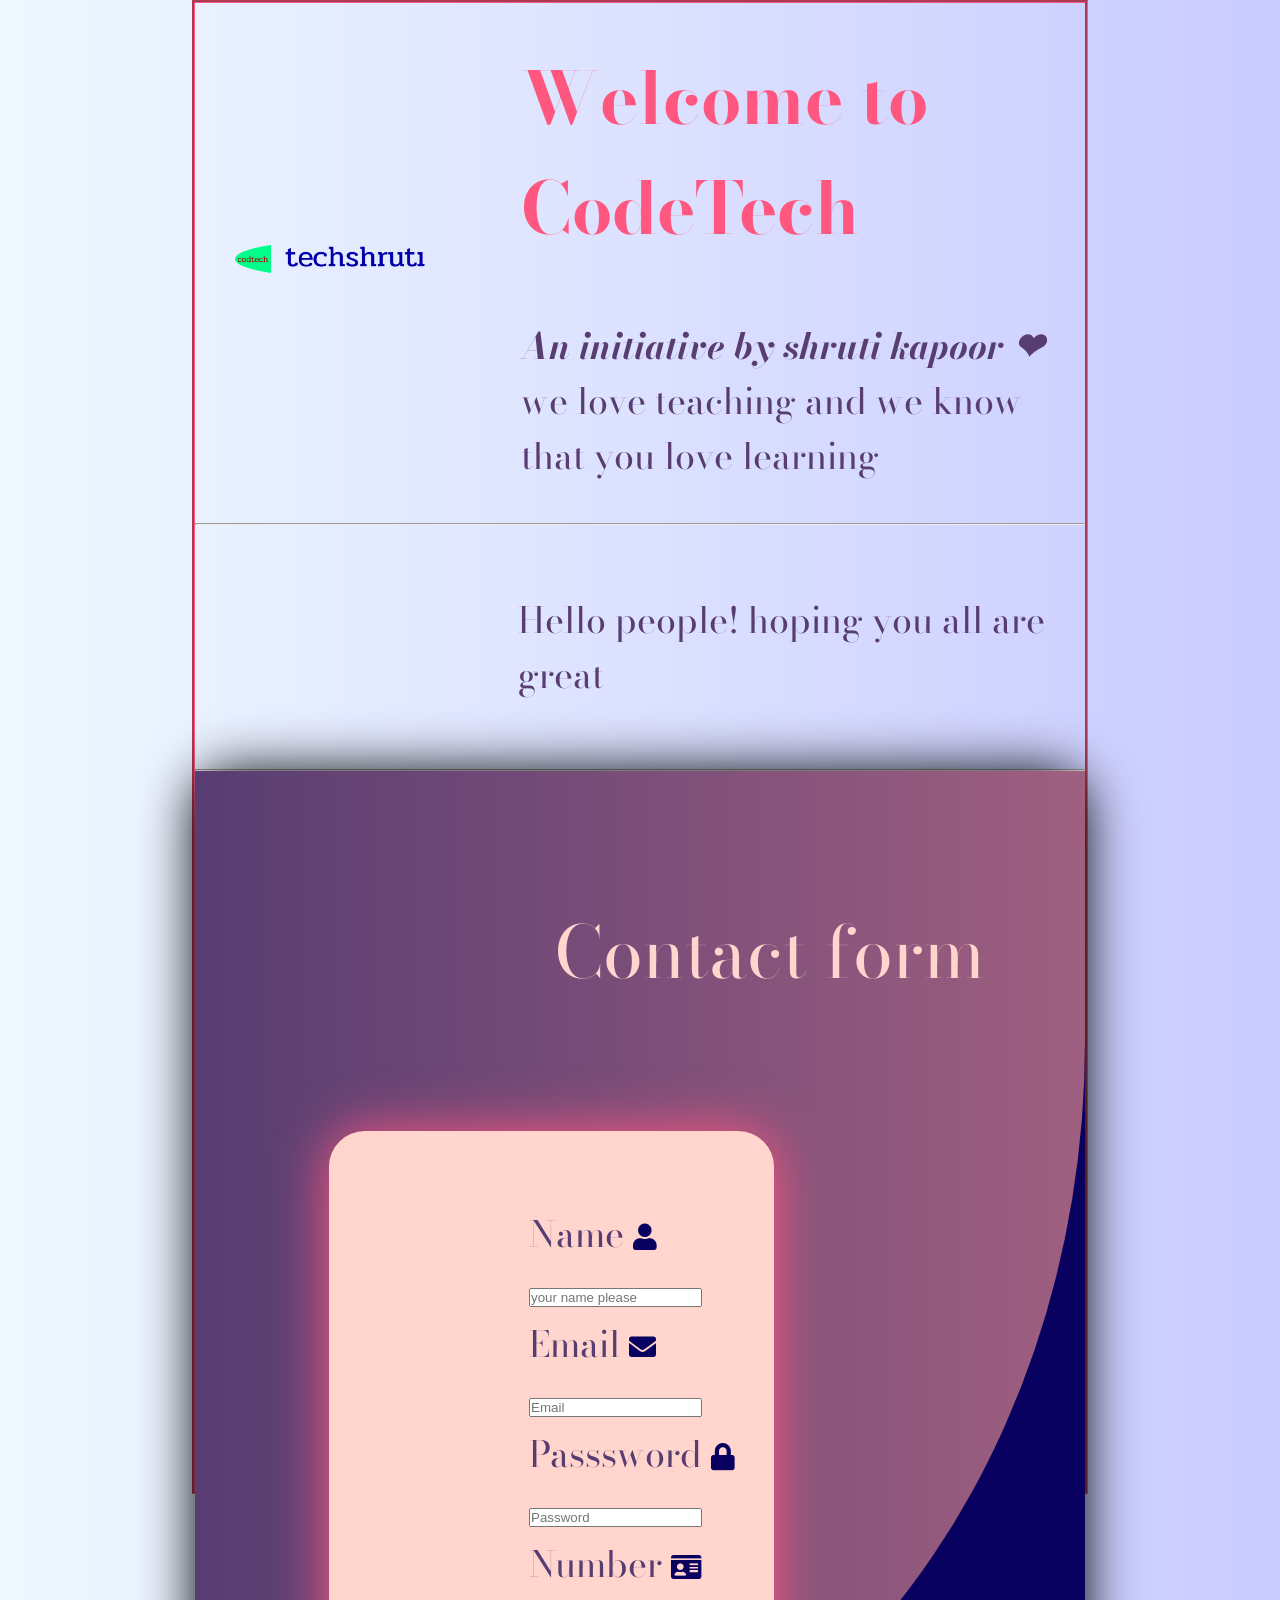
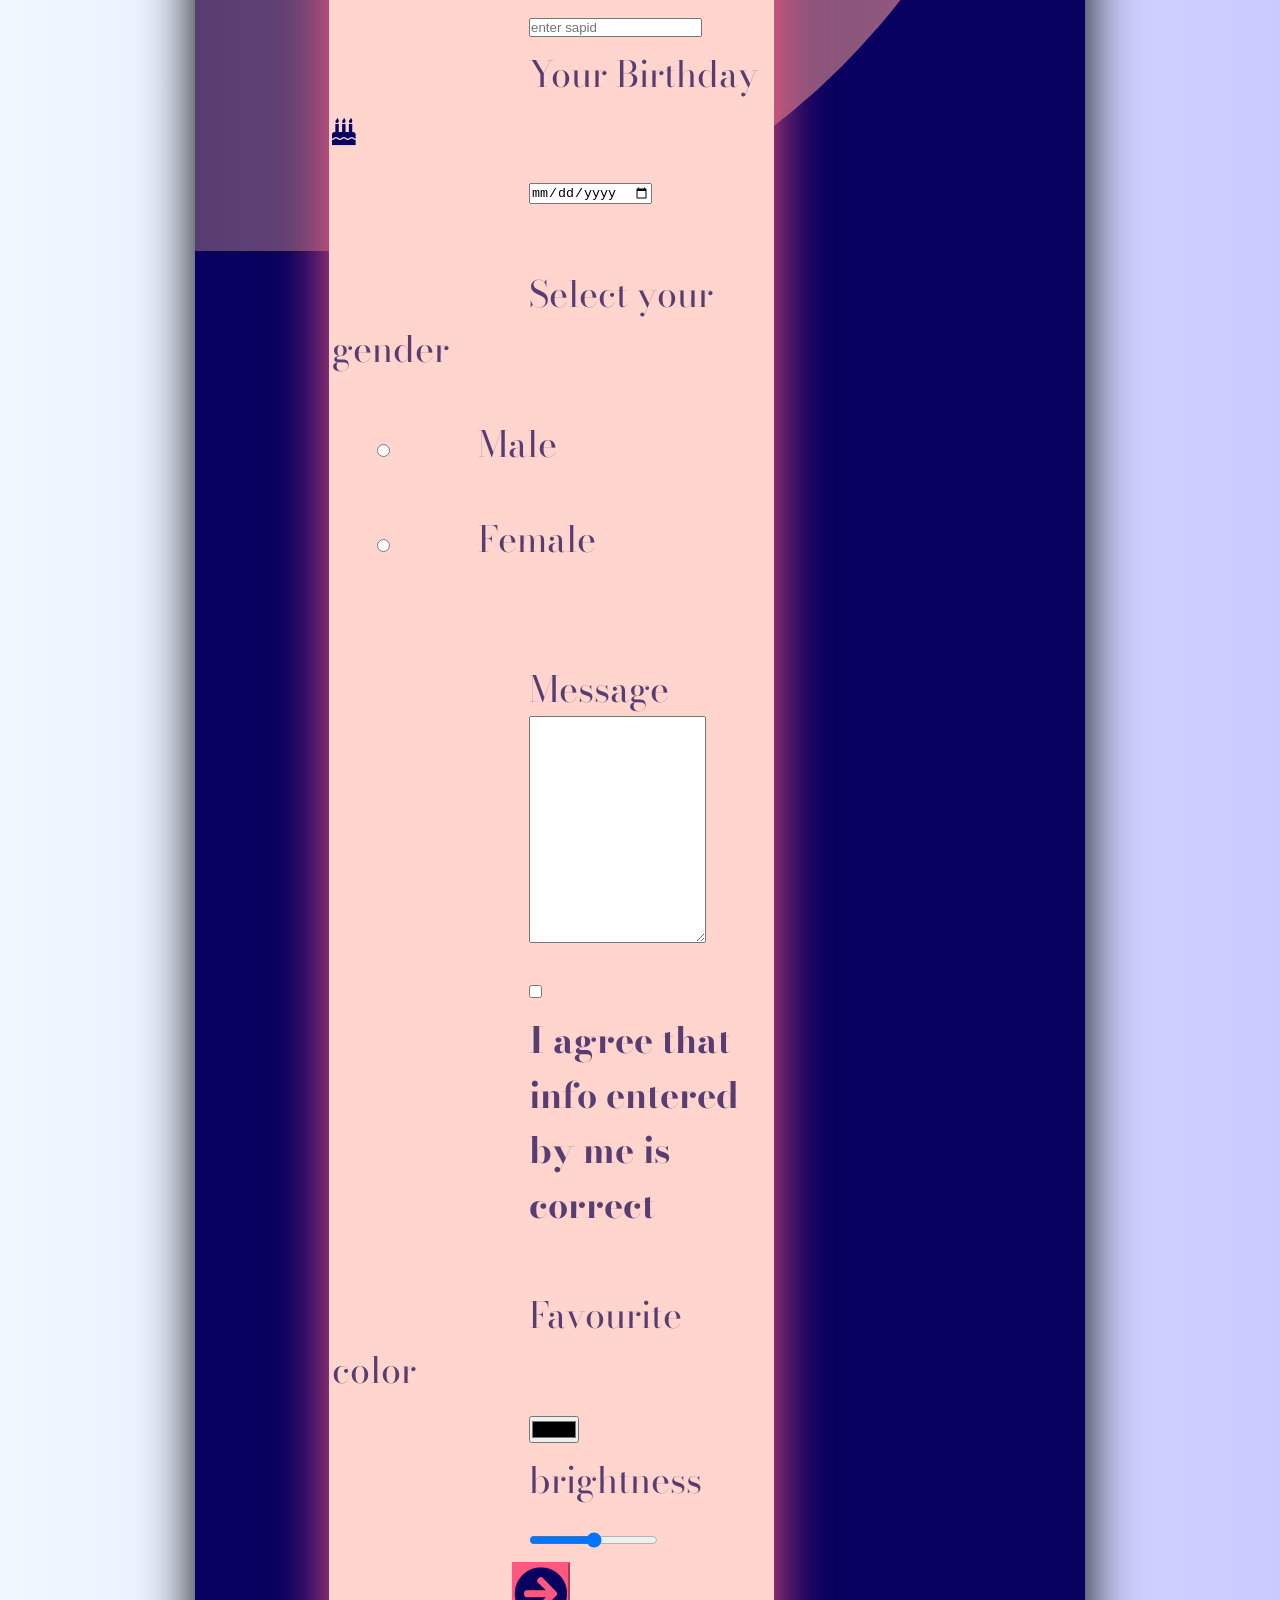
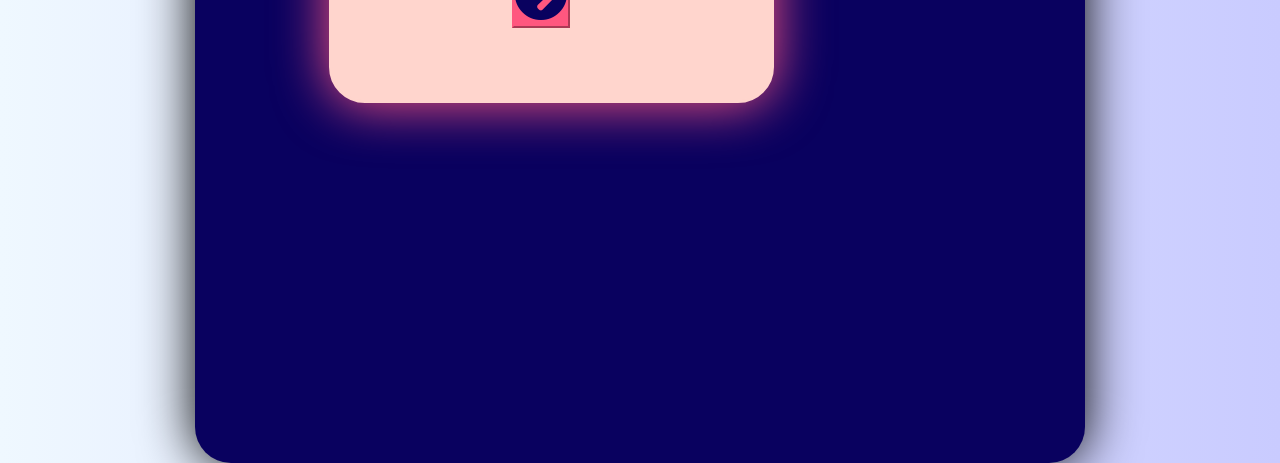
<file: index.html>
<!DOCTYPE html>
<html lang="en" dir="ltr">
  <head>
    <meta name="viewport" content="width=device-width,initial-scale=1">
    <meta charset="utf-8">
    <title>  ֆhruti's learning hub 🦠</title>
    <link rel="stylesheet" href="https://pro.fontawesome.com/releases/v5.10.0/css/all.css" integrity="sha384-AYmEC3Yw5cVb3ZcuHtOA93w35dYTsvhLPVnYs9eStHfGJvOvKxVfELGroGkvsg+p" crossorigin="anonymous"/>
    <link rel="stylesheet" href="main.css">
    <link rel="preconnect" href="https://fonts.gstatic.com">
<link href="https://fonts.googleapis.com/css2?family=Bodoni+Moda:wght@600&display=swap" rel="stylesheet">
<link rel="icon" href="C:\Users\hp\Desktop\sem4\shrutikapoor_43\a.ico">
<meta name="viewport" content="width=device-width,initial-scale=1,maximum-scale=1,user-scalable=no">
<meta http-equiv="X-UA-Compatible" content="IE=edge,chrome=1">
<meta name="HandheldFriendly" content="true">

  </head>
  <body>

    <table class="PO" cellspacing="40">
      <tr>
        <td>  <a href=" https://shrutikapoor418.wixsite.com/codetechlearnwithme"><img class="l" src="techshruti.png" alt="CodeTech"></a></td>
        <td>
          <h1>Welcome to CodeTech</h1>
          <br><p><em><strong>An initiative by shruti kapoor ❤</strong></em></p>
          <p>we love teaching and we know that you love learning</p></td>
      </tr>
    </table>



  <hr>
  <table cellspacing="40">
    <tr>
      <td>  <iframe class="s" src="https://giphy.com/embed/GqtNlBsWoEXDy" width="480" height="270" frameBorder="0" class="giphy-embed" allowFullScreen></iframe><p><a href="https://giphy.com/gifs/GqtNlBsWoEXDy"></a></p></td>
      <td><p>Hello people!  hoping you all are great</p></td>
    </tr>



  </table>
  <hr>
  <div id="wrapper">
    <div class="form-container">
      <span class="col-heading">Contact form</span>
      <form class="" action="mailto:shrutikapoor418@gmail.com" method="post" enctype="text/plain" >




<div class="input-group">



 <label>Name</label>
<i class="fas fa-user"></i>
<br>
<input type="text" placeholder="your name please" name="Name" value="" required>
<span class="bar"></span>

</div>

<div class="input-group">
  <label>Email</label>
<i class="fas fa-envelope"></i>
<br>
<input type="email" placeholder="Email" name="" value="" required>
<span class="bar"></span>


</div>

<div class="input-group">
  <label>Passsword</label>
<i class="fas fa-lock"></i>
<br>
<input type="password" placeholder="Password" name="Password" value="" required>
<span class="bar"></span>
</div>

<div class="input-group">
  <label>Number</label>
<i class="fas fa-id-card"></i>
<br>
<input type="number" placeholder="enter sapid" name="Number" value="" required>
<span class="bar"></span>
</div>

<div class="input-group">
  <label>Your Birthday</label>
<i class="fas fa-birthday-cake"></i>
<br>
<input type="date" placeholder="dob" name="your birthday" value="" required>
<span class="bar"></span>
</div>
<br>
<label>Select your gender</label><table  cellspacing="40">


<tr>

<td class="u"><input class="" type="radio" name="Male" value=""></td>
<td><label class="" for="Male">Male</label></td>

</tr>
<tr><td><input class="" type="radio" name="Female" value=""></td>
  <td><label class="" for="Female">Female</label></td>


</tr>
</table>
</label>
<br>

<label>Message</label>
<br>
<textarea name="Message" rows="15" cols="20"></textarea>
<br>
<input type="checkbox" name="agree" value=""><label>    <h4 class="pan">I agree that info entered by me is correct</h4></label>
<br>
<label>Favourite color</label>
<br>
<input type="color" name="Favourite color" value="">
<br>
<label> brightness</label>
<br>
<input type="range" name="my phone's brightness" value="">
<div class="input-group">

<button class="q"><i class="fas fa-arrow-circle-right"></i></button>

      </form>

    </div>

  </div>
<!--<h3>Education</h3>
<ol type="a">
  <li><a href="https://www.google.com/search?gs_ssp=eJzj4tVP1zc0zDBKN6wyNC4xYLRSNagwtjSwNEoyszCwTDW2TDMytTKoSDYxMkkysExJTjQxNDU3M_SSLMlIVUgszkzMUyhOzsjPz1FISc0oSkwpzQMAej4Xxg&q=the+asian+school+dehradun&rlz=1C1RLNS_enIN880IN880&oq=the+as&aqs=chrome.1.69i57j46i39i175i199j0i395i457j46i395i433j0i395i433j69i65j69i60l2.4064j1j7&sourceid=chrome&ie=UTF-8 ">THE ASIAN SCHOOL</a></li>
  <li><a href=" https://www.google.com/search?gs_ssp=eJzj4tLP1TcwMzM0sLA0YPRiKS1ILQYAJ9wEig&q=upes&rlz=1C1RLNS_enIN880IN880&oq=upes&aqs=chrome.1.69i60j46i275i457j69i60l4j69i65l2.3243j1j4&sourceid=chrome&ie=UTF-8">UPES</a></li>
  <LI>NIT TRICHY</LI>
</ol>
<br>
<h2><a href="C:\Users\hp\Desktop\sem4\shrutikapoor_43\touch.html ">Be in touch today</a></h2>
<br>
<table border="1">
  <thead>
  <tr style="">
    <th>sno</th>
    <th>name of subject</th>
    <th>marks</th>
  </tr>
  </thead>
  <tbody>
    <tr>
      <td>1</td>
      <td>os</td>
      <td>95</td>
    </tr>
  </tbody>
</table>
<br>
<hr>
<br><hr>
<h1>MY SKILLS</h1>
<table  style="" cellspacing="2" cellpadding ="14">
<tr>
  <tr>
    <td>
      Operating System
    </td>
    <td>❤❤❤❤❤</td>
    <td>OOAD</td>
  <td>❤❤❤❤❤</td>
  </tr>
  <tr>
    <td>java</td>
      <td>❤❤❤</td>
    <td>CSA</td>
      <td>❤❤❤❤</td>
  </tr>
  <tr>
    <td>SQL</td>
        <td>❤❤❤❤❤</td>
    <td>PL/SQL</td>
      <td>❤❤❤❤❤</td>
</tr>
</table>
<form class="" action="mailto:shrutikapoor418@gmail.com" method="post" enctype="text/plain" >
  <label>your firstname</label>
  <br>
  <input type="text" name="" value="">
<br>  <label>email address</label>
  <br><input type="email" name="email address" value="">
  <br> <label>password</label>
  <br> <input type="password" name="password" value="">
  <br>
  <br><label for="">read above tand condition</label>
  <br>
  <input type="date" name="" value="">
<br>
<input type="email" name="" value="">
<br>
<br>
<label>do you like me?</label>
<br>
<input type="radio" name="do you like me?" value="yes"> <label for="yes">yes</label>
<br>
<input type="radio" name="do you like me?" value="no"> <label for="no">no</label>
<br>
<input type="checkbox" name="" value="">
<br>
<label>range</label>
<input type="range" name="range" value="">
<br>'<input type="file" name="" value="">'<br>
<br>
<label>enter the message</label>
<textarea name="enter the message" rows="8" cols="80"></textarea>
<input type="color" name="" value="">
<input type="submit" name="" value="">
</form>
-->
  </body>
</html>
</file>
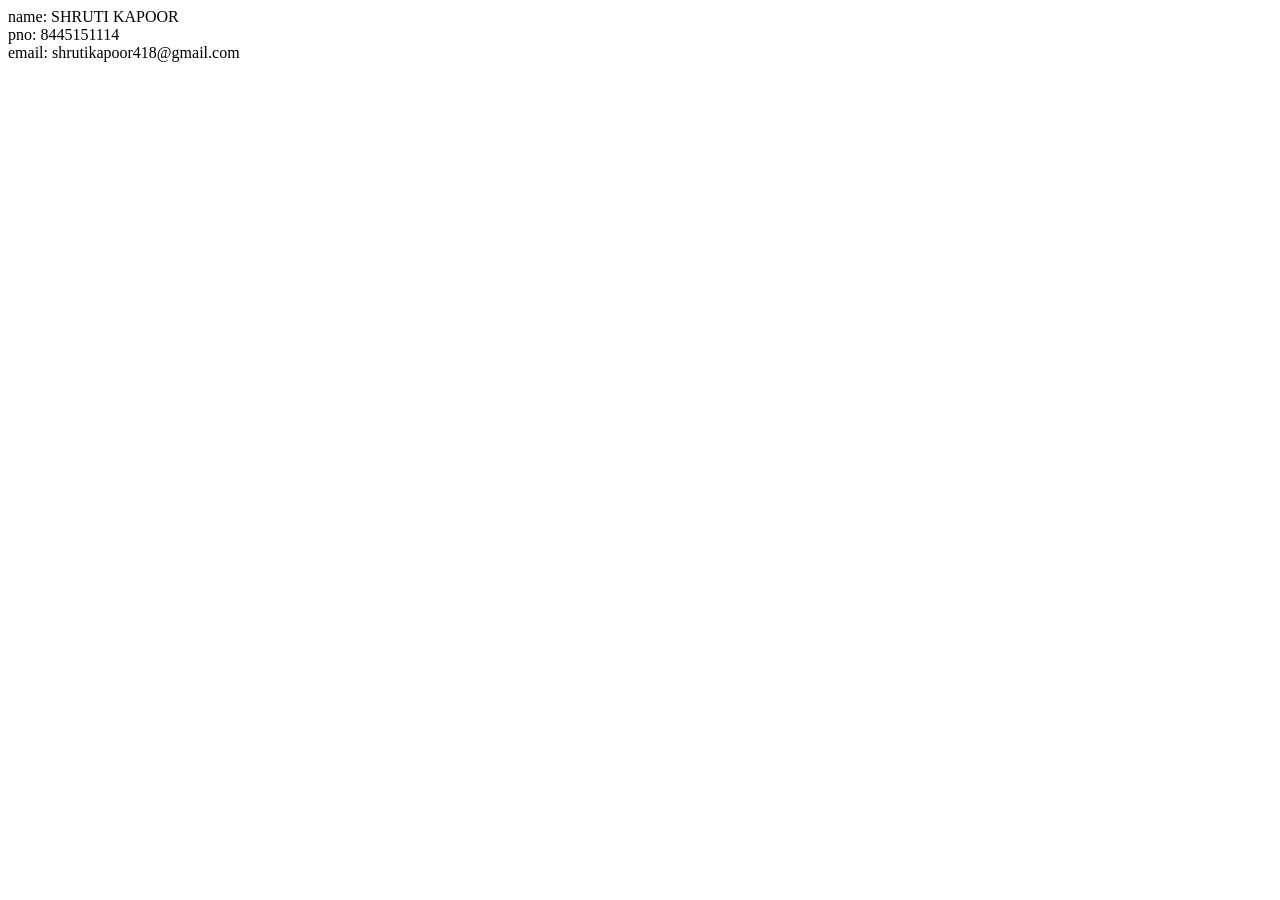
<file: touch.html>
<!DOCTYPE html>
<html lang="en" dir="ltr">
  <head>
    <meta charset="utf-8">
    <title>contact me</title>
  </head>
  <body>

    name: SHRUTI KAPOOR
    <br>
    pno:  8445151114
    <br>
    email: shrutikapoor418@gmail.com

  </body>
</html>
</file>
<file: main.css>
*{
  margin:0;
  padding: 0;
  box-sizing:border-box;
}
html{
  font-size: 4vh;
  font-family: 'Bodoni Moda', serif;
}
body{
  background-color: #f8f1f1;
  margin-left: 15%;

  margin-right: 15%;
  margin-bottom: 15%;

  border-style:groove;
  border-color: #ff577f;
    background: linear-gradient(to right,#eff8ff,#c9cbff);
}
h1{
  color: #ff577f;;
}
p
{
  color: #583d72;
}
.l:hover
{
  background-color: #ff577f;
}
#wrapper{
  width:100%;
  height: 80vh;
  margin:0 auto;
  justify-content: center;
  align-items: center;

}
.form-container{
  width:100%;
  max-width: 40rem;
  background-color:  #09015f;
  position: relative;
  padding: 10rem 0;
  box-shadow: 0 1px 1.5rem;
  border-radius: 1rem;
  z-index: 1;
}
.form-container::before{
  content: ' ';
  position: absolute;
  top:0;
  left: 0;
  width:100%;
  height: 30rem;
  background: linear-gradient(to left,#9f5f80,#583d72);
  z-index: -1;
border-bottom-right-radius:  75%;
}
.col-heading{
  color:  #ffd5cd;
  font-size: 2rem;
  position: absolute;
  align-items: center;
  top:3.5rem;
  left:10rem;
}
form{

padding: 2rem 0;
background-color: #ffd5cd;
border-radius: 1rem;
box-shadow: 0 1px 1.5rem #ff577f;
height: 30%;
width:50%;
color: #583d72;
margin-left: 15%;
border-style: solid;

border-color: #ffd5cd;
}
input-group{
  width:90%;
  margin: 30px;
  position: relative;
  display: flex;
  align-items: baseline;

}
.d{
margin-left: 30px;
}
.input-group>i{
  font-size:0.75rem;
margin-right: 0.75rem;
color:#09015f;

}
.input-group .bar{
  position:absolute;
  left: 0;
  bottom: 0;
}
.p{
margin-right: 45%;
}
label,input,textarea,range,color,.pan,button,.u{
  margin-left: 45%;
align-items: center;
}

.q{
  font-size:1.5rem;
margin-left: 5rem;
color:#09015f;
border-color: #ff577f;
background-color: #ff577f;
align-items: center;
}
.input-group .bar::before{
  content:' ';
  position:absolute;
  background-color: #ff577f;
  width: 0;
  height: 2px;
  transition: width 650ms;
}
.input-group input:focus+.bar::before{
  width:100%;
}
.s{
  border-radius: 100%;
  height: 50%;
  width:60%;
}

.l{
  height:40%;
  width:80%;
  border-radius: 100%;
}


/* Media Queries: Tablet Landscape */
@media screen and (max-width: 1060px) {
    #primary { width:67%; }
    #secondary { width:30%; margin-left:3%;}
}

/* Media Queries: Tabled Portrait */
@media screen and (max-width: 768px) {
    #primary { width:100%; }
    #secondary { width:100%; margin:0; border:none; }
}
@media screen
  and (device-width: 360px)
  and (device-height: 640px)
  and (-webkit-device-pixel-ratio: 2) {

}

@media only screen
  and (min-device-width: 320px)
  and (max-device-width: 480px)
  and (-webkit-min-device-pixel-ratio: 2)
  and (orientation: portrait) {
}
</file>
